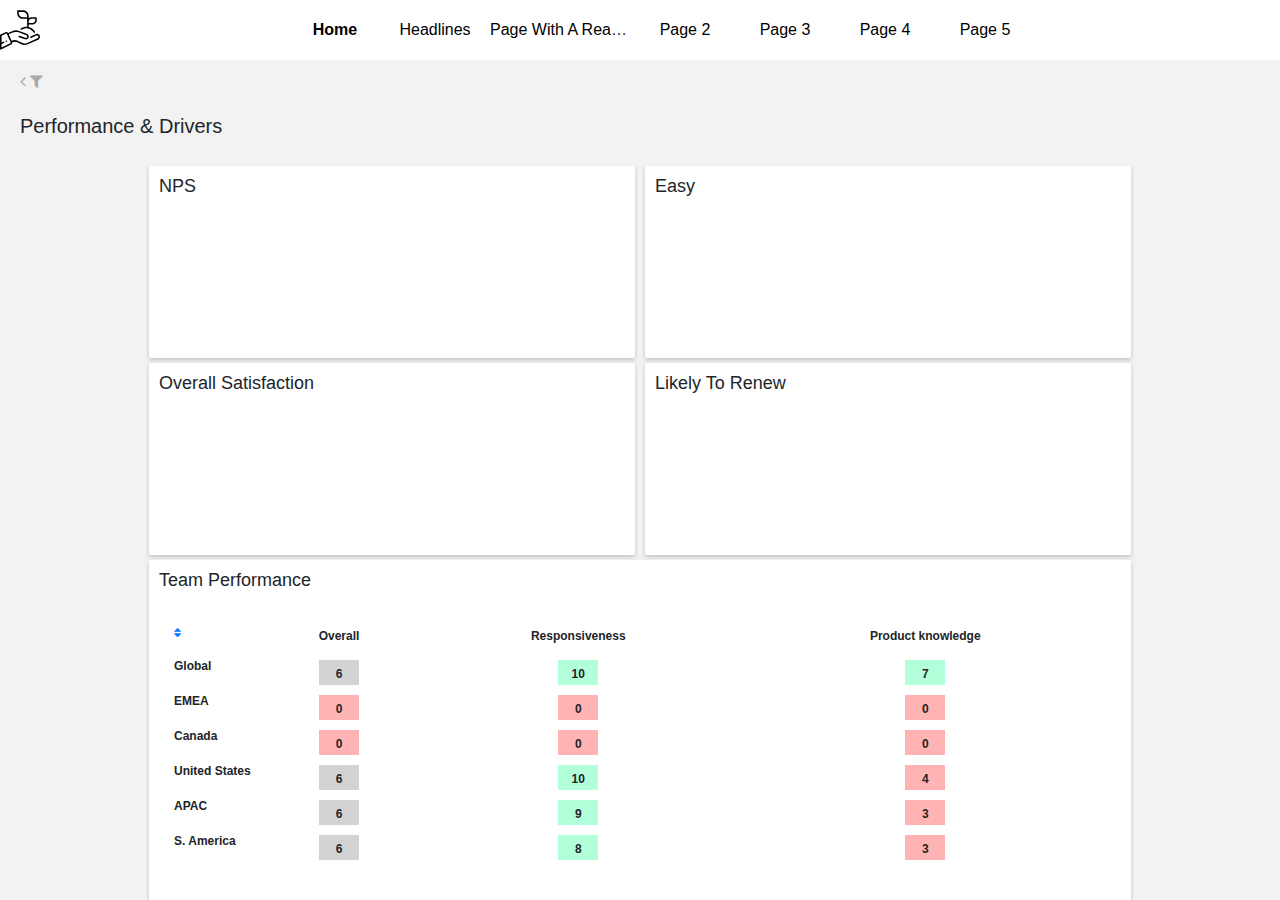
<file: index.html>
<!DOCTYPE html>
<html lang="en">
    <head>
        <meta charset="UTF-8">
        <meta name="viewport" content="width=device-width, initial-scale=1">
        <title>Company</title>

        <link href="bootstrap-4.3.1/css/bootstrap.min.css" rel="stylesheet">
        <link href="https://cdnjs.cloudflare.com/ajax/libs/font-awesome/4.7.0/css/font-awesome.min.css" rel="stylesheet">
        <link href="css/main.css" rel="stylesheet" type="text/css">
      
        <script src="js/jquery-3.4.1.min.js"></script>
        <script src="bootstrap-4.3.1/js/bootstrap.min.js"></script>
    </head>
    <body class="body">
		<div class="main-header">  			
			<object type="image/svg+xml" data="icon.svg" class="company-logo">
			   Your browser does not support SVG
			</object>  			
			<div class="burger-menu__button">
				<span class="burger-menu__button-title">Menu</span>
				<span class="burger-menu__button-icon icons">
					<i class="fa fa-bars fa-lg" aria-hidden="true"></i>
				</span>
			</div>							
			<nav class='navigation'>
				<ul class='navigation__pages-titles'>
					<li>
						<a href="index.html" Title="Home" class="active-link">Home
						</a>
					</li>
					<li>
						<a href="headlines.html" Title="Headlines" class="unactive-link">Headlines
						</a>
					</li>
					<li>
						<a href="page1.html" Title="Page With A Really-Really-Really Loooong Title" class="unactive-link">Page With A Really-Really-Really Loooong Title
						</a>					
					</li>
					<li>
						<a href="page2.html" Title="Page 2" class="unactive-link">Page 2 
						</a>
					</li>
					<li>
						<a href="page3.html" Title="Page 3" class="unactive-link">Page 3
						</a>
					</li>
					<li>
						<a href="page4.html" Title="Page 4" class="unactive-link">Page 4
						</a>
					</li>
					<li>
						<a href="page5.html" Title="Page 5" class="unactive-link">Page 5
						</a>
					</li>
				</ul>
				<button>More <i class="fa fa-angle-down" aria-hidden="true"></i></button>
				<ul class='overflow hidden'></ul>
			</nav>		
        </div>
		<div class="burger-menu">		
			<ul class="burger-menu__nav"> 
				 <div class="burger-menu__close">
					<a href="javascript:void(0)"><i class="fa fa-times fa-1x close__icon"></i></a>
				</div>
			</ul>
		</div>
        <div class="sidenav">
            <div class="filter-title-container">    
				<h6 class="filter-title-container__title">Filters</h6>             
                <div class="close-icon">
                    <a href="javascript:void(0)"><i class="fa fa-times icons"></i></a>
                </div>
            </div>
			<div class="filter-panel">
				<div class="filter-block filter-panel__block">
					<p class="filter-block__subtitle">NPS Group</p> 
					<label class="filter-block__form-check">
						<input type="checkbox" id="detractor" checked="checked">
						<span class="checkmark"></span>
						<span class="label-title">Detractor</span>
					</label>
					<label class="filter-block__form-check">
						<input type="checkbox" id="passive">
						<span class="checkmark"></span>
						<span class="label-title">Passive</span>
					</label>
					<label class="filter-block__form-check">
						<input type="checkbox" id="promoter">
						<span class="checkmark"></span>
						<span class="label-title">Promoter</span>
					</label>
				</div>
				
				<div class="filter-block filter-panel__block">
					<p class="filter-block__subtitle"">Product Group</p>
					<label class="filter-block__form-check"> 
						<input type="radio" name="radio" id="product-a" checked="checked">
						<span class="radiobutton"></span>
						<span class="label-title">Product Group A</span>
					</label>
					<label class="filter-block__form-check"> 
						<input type="radio" name="radio" id="product-b">
						<span class="radiobutton"></span>
						<span class="label-title">Product Group B</span>
					</label>
					<label class="filter-block__form-check"> 
						<input type="radio" name="radio" id="product-c">
						<span class="radiobutton"></span>
						<span class="label-title">Product Group C</span>
					</label>
					<label class="filter-block__form-check"> 
						<input type="radio" name="radio" id="product-d">
						<span class="radiobutton"></span>
						<span class="label-title">Product Group D</span>
					</label> 
				</div>
			</div>
        </div>
        <div class="main">
            <span class="main__icons icons">
                <i class="fa fa-angle-left"></i>
                <i class="fa fa-filter"></i>
            </span>  
            <h5 class="main__title">Performance & Drivers</h5>
            <div class="main__container">
				<div class="filters-print">
					<p class="filters-print__title">NPS Group: <span class="filters-print__nps-info"></span></p>
					<p class="filters-print__title">Product Group: <span class="filters-print__product-info"></span></p>
				</div>
                <div class="flex-container">	
                	<div class="small-tiles-container">
                    	<div class="small-tile">
							<div class="small-tile-info">
								<h3 class="tile-title small-tile-info__title">NPS</h3>
								<figure class="highcharts-figure">
									<div id="container-nps" class="chart-container"></div>
								</figure>								
							</div>
                   		</div>					
						<div class="small-tile">
							<div class="small-tile-info">
								<h3 class="tile-title small-tile-info__title">Overall Satisfaction</h3>
								<figure class="highcharts-figure">
									<div id="container-easy" class="chart-container"></div>
								</figure>	
							</div>
						</div> 
                    </div>
					<div class="small-tiles-container">
						<div class="small-tile">
							<div class="small-tile-info">
								<h3 class="tile-title small-tile-info__title">Easy</h3>
								<figure class="highcharts-figure">
									<div id="container-osat" class="chart-container"></div>
								</figure>	
							</div>
						</div>
						<div class="small-tile">
							<div class="small-tile-info">
								<h3 class="tile-title small-tile-info__title">Likely To Renew</h3>
								<figure class="highcharts-figure">
									<div id="container-ltr" class="chart-container"></div>
								</figure>	
							</div>
						</div>
					</div>
					<div class="big-tile-container">
						<div class="big-tile">
							<div class="big-tile-info">
								<h3 class="tile-title big-tile-info__title">Team Performance</h3>						
								<div class="table-wrap big-tile-info__table">
									<table class="team-perf-table">	
										<thead>							
											<tr>
												<th class="headcol"><a href="javascript:void(0)"><i class="fa fa-sort" aria-hidden="true"></i></a></th>
												<th class="table-header" id="sort-osat">Overall <i class="fa fa-sort sort-icon" aria-hidden="true"></th>
												<th class="table-header" id="sort-rsp">Responsiveness <i class="fa fa-sort sort-icon" aria-hidden="true"></th>
												<th class="table-header" id="sort-prd">Product knowledge <i class="fa fa-sort sort-icon" aria-hidden="true"></th>
											</tr>		
										</thead>
										<tbody>										
											<tr>
												<th class="title-th headcol">Global</th>
												<th></th>
												<th></th>
												<th></th>
											</tr>
											<tr>
												<th class="title-th headcol">EMEA</th>
												<th></th>
												<th></th>
												<th></th>
											</tr>
											<tr>
												<th class="title-th headcol">Canada</th>
												<th></th>
												<th></th>
												<th></th>
											</tr>
											<tr>
												<th class="title-th headcol">United States</th>
												<th></th>
												<th></th>
												<th></th>
											</tr>
											<tr>
												<th class="title-th headcol">APAC</th>
												<th></th>
												<th></th>
												<th></th>
											</tr>
											<tr>
												<th class="title-th headcol">S. America</th>
												<th></th>
												<th></th>
												<th></th>
											</tr>
										</tbody>										
									</table>								
								</div>
							</div>
						</div>
					</div>
                </div>
			</div>	
		</div>			
        <script src="data.json"></script>
        <script src="methods.js"></script>
		<script src="highcharts_gauge.js"></script>
		<script src="https://code.highcharts.com/highcharts.js"></script>
		<script src="https://code.highcharts.com/highcharts-more.js"></script>
		<script src="https://code.highcharts.com/modules/solid-gauge.js"></script>
		<script src="https://code.highcharts.com/modules/exporting.js"></script>
		<script src="https://code.highcharts.com/modules/export-data.js"></script>
		<script src="https://code.highcharts.com/modules/accessibility.js"></script>
        <script>
            'use strict';
            var dataLength = Object.keys(data).length;
            var regions = ["Global", "EMEA", "Canada", "United States", "APAC", "S. America"];
            var tableValues = new Array(regions.length);
            var ascAlphSort = false, ascOsatSort = false, ascRspSort = false, ascPrdSort = false;	
			
        </script>
    </body>
</html>
</file>
<file: css/main.css>
.main {
	transition: margin-left .5s;
	padding: 10px 20px 20px;
	position: fixed;
	height: 100vh;
	width: 100%;
	background-color: rgb(242, 242, 242);
	overflow-y: auto;
	z-index: 0;
}

.main__title {
	padding: 20px 0px 20px;
}

/*checkboxs and radiobuttons group*/ 
.filter-block__form-check {
	position: relative;
	display: block;
	margin-left: 10px;
	margin-bottom: 10px;
	cursor: pointer;
}

.filter-block__form-check input {
	position: absolute;
	opacity: 0;
	cursor: pointer;
}

.checkmark {
	position: absolute;
	top: 5px;
	left: 0px;
	height: 16px;
	width: 16px;
	background-color: White;
	border: 2px solid gray;
	border-radius: 2px;
}

.label-title {
	margin-left: 20px;
}

.filter-block__form-check input:checked ~ .checkmark {
	background-color: darkgray;
}

.checkmark:after, .radiobutton:after {
	content: "";
	position: absolute;
	display: none;
}

.filter-block__form-check input:checked ~ .checkmark:after, .filter-block__form-check input:checked ~ .radiobutton:after {
	display: block;
}

.filter-block__form-check .checkmark:after {
	left: 2px;
	top: 0px;
	width: 7px;
	height: 10px;
	border: solid white;
	border-width: 0 2px 2px 0;
	-webkit-transform: rotate(45deg);
	-ms-transform: rotate(45deg);
	transform: rotate(45deg);
}

.radiobutton {
	position: absolute;
	top: 5px;
	left: 0px;
	height: 16px;
	width: 16px;
	border: 2px solid gray;
	background-color: white;
	border-radius: 50%;
}

.filter-block__form-check .radiobutton:after {
	left: 2px;
	top: 2px;
	width: 8px;
	height: 8px;
	border-radius: 50%;
	background: gray;
}

.filter-block__form-check input:checked ~ .radiobutton {
	background-color: white;
}

/*filter's titles*/
.filter-title-container {
	text-align: center;
	align-content: center;
	border-bottom-style: solid;
	border-color: rgb(211,211,211);
	border-width: 1px;
}

.filter-title-container__title {
	display: inline-block;
}

.filter-block {
	padding: 10px;
}

/*icons and logo*/
.company-logo {
	float: left;
	margin-top: 10px;	
	width: 40px;
	height: 40px;
}

.icons {
	font-size: 1em;
	color: darkgray;
	cursor: pointer;
}

.icons:hover {
	color: gray;
}

.close-icon {
	display: inline;
	float: right;
	margin-right: 10px;
}

.sort-icon {
	display: none;
}

/*sidenav styles*/
.sidenav {
	height: 100vh;
	width: 0;
	position: fixed;
	z-index: 1;
	left: 0;
	background-color: white;
	overflow-x: hidden;
	padding-top: 10px;
	transition: 0.5s;
	border-top-style: solid;
	border-color: rgb(211,211,211);
	border-width: 1px;
}

@media screen and (max-height: 450px) {
 .sidenav {
    padding-top: 15px;
  }
}

/*table styles*/
table {
	width: 100%;  
}

th {
	font-size: 12px;
	padding: 5px;
	white-space: nowrap;
}

.title-th {
  text-align: start;
}

.table-header {
	text-align: center;
	padding-bottom: 10px;
	cursor: pointer;
}

.table-header:hover .sort-icon {
	display: inline;
}
	
.table-wrap {  
	overflow-x: auto;
	margin-top: 20px;
	margin-left: 7em;
	margin-right: 20px;
}

.result {
	background-color: rgb(211,211,211);
	width: 40px;
	height: 25px;
	line-height: 25px;
	margin: 0 auto;
	padding-top: 2px;
	text-align: center;
}

.headcol {
	position: absolute;
	width: 7em;
	line-height: 1.1em;
	left: 20px;
}

/*flex containers*/
.flex-container {
	display: flex;
	flex-flow: row wrap;
	width: 80%;
	margin: auto;
}

.small-tiles-container {
	display:  flex;
	flex-flow: column nowrap;
	flex-grow: 1;
	flex-basis: 250px;
	min-width: 210px;
	box-sizing: content-box;
}

.small-tile-info {
	background-color: white;
	box-shadow: 0 2px 4px 0 rgba(0,0,0,0.2);
	border-radius: 2px;
	height: 192px;
	line-height: 100px;
	text-align: center;
}

.big-tile-info {
	background-color: white;
	box-shadow: 0 2px 4px 0 rgba(0,0,0,0.2);
	border-radius: 2px;
	position: relative;
	min-width: 210px;
	height: 388px;
}

.small-tile {
	padding: 0px 5px 5px;
	flex: 1 0 0;
}

.big-tile {
	padding: 0px 5px 5px;
}

.big-tile-container {
	overflow: auto;
	flex-grow: 2;
	flex-basis: 50%;
	flex-shrink: 0;
	min-width: 210px;
	box-sizing: content-box;
}

.small-tile-info:hover, .big-tile-info:hover{
  box-shadow: 0 4px 8px 0 rgba(0,0,0,0.2);
}

.main__container {
	justify-content: center;
}

/*tiles styles*/
.tile-title {
	font-size: 18px;
	text-align: left;
	padding: 10px;
}

/*burger menu*/
.burger-menu__button:hover {
	color: black; 
}

.burger-menu__button { 
	display: none;
	padding: 5px 20px 0px;
	float: right;
	color: gray;
}

.burger-menu__button-icon {
	padding-left: 10px;
}

.burger-menu {
	display: none;
}

.burger-menu__nav {
	padding-top: 30px;
	position: absolute;
	z-index: 3;
	display: flex;
	flex-flow: column;
	height: 100vh;
	width: 100%;
	background-color: #2a2a2a;
	overflow-y: auto;
	list-style: none;
}

.burger-menu__link {
	padding: 10px;
	font-family: sans-serif;
	font-size: 20px;
	text-transform: uppercase;
	letter-spacing: 2px;
	word-wrap: break-word;
}

.burger-menu__link a:hover {
	color: rgba(255, 255, 255, 1);
	text-decoration: none;
	cursor: pointer;
}

.burger-menu__close {
	padding: 0 10px;
}

.close__icon {
	color: rgba(255, 255, 255, 0.5);
	cursor: pointer;
}

.close__icon:hover {
	color: rgba(255, 255, 255, 1);
	cursor: pointer;
}

.active-link {
	color: rgba(255, 255, 255, 1);
	font-weight: bold;
}

.unactive-link {
	color: rgba(255, 255, 255, 0.6);
}

/*top bar styles*/
.main-header {
	height: 60px;
	line-height: 60px;
}

.navigation {
	position: relative;
	display: flex;
	align-items: center;
	background: white;
	flex: 1;
	justify-content: center;
}

.navigation button {
	background: none;
	border: none;
	outline: none;
	padding: 0px 20px 0px 0px;
	height: 100%;
}

.navigation__pages-titles {
	list-style: none;
	display: flex;
	justify-content: center;
	flex: 1;
	overflow: hidden;
	margin-bottom: 0;
	padding: 0px 10px 0px 0px;
	height: 100%;
}

.navigation__pages-titles li {
	padding-left: 10px;
	max-width: 150px;
	min-width: 100px;
	text-overflow: ellipsis;
	text-align: center;
	overflow: hidden;
	cursor: pointer;
	white-space: nowrap;
}

.navigation__pages-titles li:hover + .navigation__pages-titles li{
	padding-left: 100px; 
}

.navigation__pages-titles li a {
	color: black;
}

.overflow {
	position: absolute;
	background: white;
	right: 0;
	z-index: 25;
	top: 100%;
	list-style: none;
	box-shadow: 0 2px 4px 0 rgba(0,0,0,0.2);
}

.overflow li a {
	color: black;
}

.overflow.hidden {
	display: none;
}

.overflow li {
	margin: 0px 5px 5px;
	min-width: 100px;
	text-overflow: ellipsis;
	overflow: hidden;
	cursor: pointer;
	white-space: nowrap;
}

@media screen and (max-width: 450px) {
	.burger-menu__button {
		display: inline-flex;
	}
	.navigation {
		visibility: hidden;
	}
}

/*hightcharts styles*/
.highcharts-figure .chart-container {
	width: 200px;
	height: 130px;
	margin: 0 auto;
}

/*filter print styles*/
.filters-print {
	display: none;
	text-align: center;
}

.filters-print__title {
	font-weight: bold;
}

.filters-print__nps-info {
	font-weight: normal;
}

.filters-print__product-info {
	font-weight: normal;
}

/*print styles*/
@media print {
	.sidenav {
		display: none;
	}
	
	.main {
		background-color: white;
		-webkit-print-color-adjust: exact; 
		margin: auto !important;
		/*fix for FireFox*/
		overflow: visible;
	}
	
	.flex-container {
		margin: auto !important;
	}
	
	.sidenav {
		width: 0;
	}
	
	.icons, .navigation {
		display: none;
	}
	
	.main__title {
		text-align: center;
	}

	.small-tile-info, .big-tile-info {
		box-shadow: none;
		border: 2px solid rgb(0, 0, 0);
	}
	
	.filters-print {
		display: block;
	}
}
/*grid styles*/
.grid-container { 
	display: grid;
	grid-template-columns: repeat(auto-fit, minmax(250px, 1fr));
	
	width: 80%;
	margin: auto;
}

.grid-item {
	display: flex;
	justify-content: center;
	align-items: center;
	
	height: 250px;
	box-shadow: 0 2px 4px 0 rgba(0,0,0,0.2);
	margin: 10px;
}

.grid-item__1 {
	background-color: #DFF2F6;
}

.grid-item__2 {
	background-color: #DCE899;
}

.grid-item__3 {
	background-color: #DFF2F6;
}

.grid-item__4 {
	background-color: #DFE7F6;
}

.grid-item__5 {
	background-color: #F6DFE7;
	height: 510px;
	
	grid-column-end: span 2;
	grid-row-end: span 2;
}

.grid-item__title {
	font-weight: bold;
}

@media screen and (max-width: 624px) {
  .grid-item__5 {
    grid-column: auto;
  }
}

.gaugeBackground {
  fill: #ddd;
}
</file>
